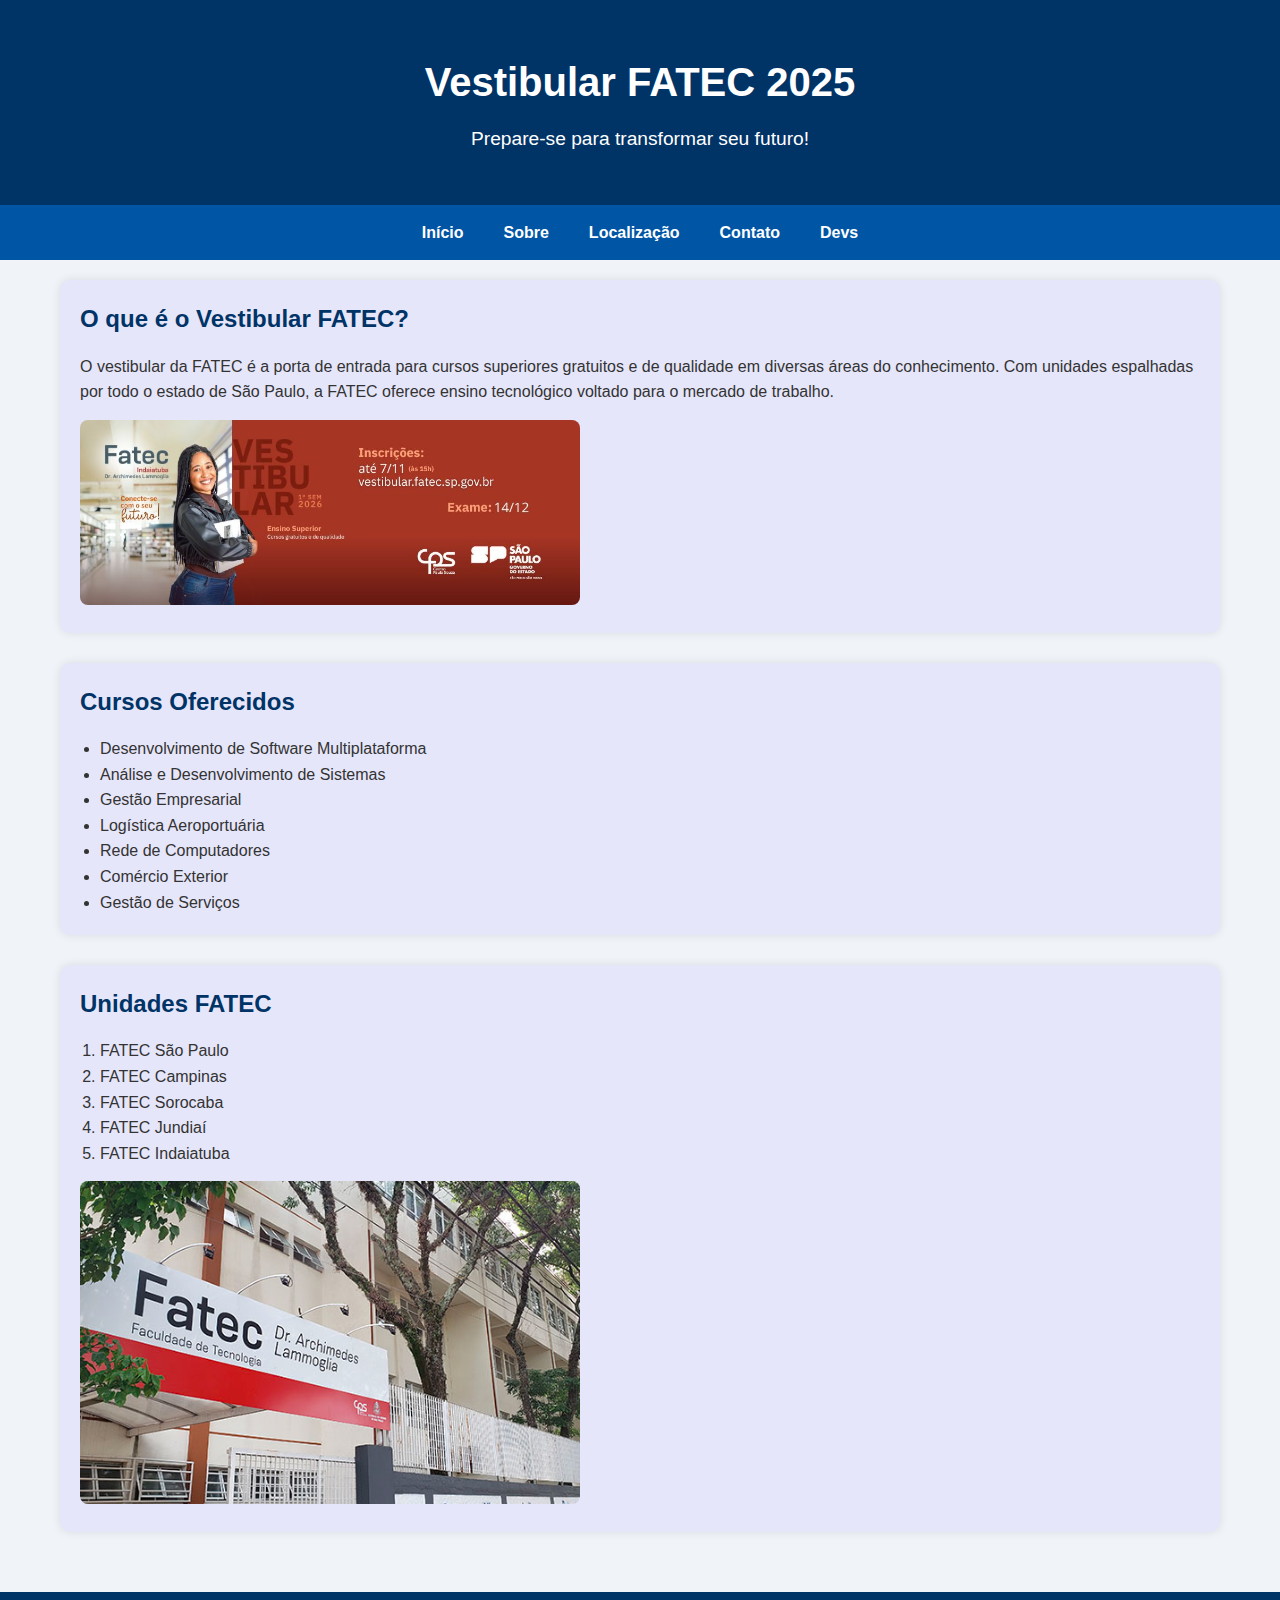
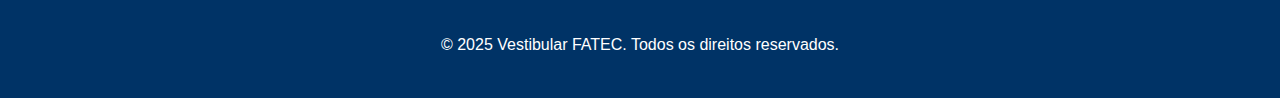
<file: index.html>
<!DOCTYPE html>
<html lang="pt-br">
<head>
    <meta charset="UTF-8">
    <meta name="viewport" content="width=device-width, initial-scale=1.0">
    <title>Vestibular FATEC 2025</title>
    <link rel="stylesheet" href="css/estilos.css">
    <link rel="shortcut icon" href="img/fatec-icon.png" type="image/png">
</head>
<body>
    <header>
        <div class="container">
            <h1>Vestibular FATEC 2025</h1>
            <p>Prepare-se para transformar seu futuro!</p>
        </div>
    </header>

    <nav>
        <ul>
            <li><a href="index.html">Início</a></li>
            <li><a href="sobre.html">Sobre</a></li>
            <li><a href="localizacao.html">Localização</a></li>
            <li><a href="contato.html">Contato</a></li>
            <li><a href="devs.html">Devs</a></li>
        </ul>
    </nav>

    <main>
        <div class="container conteudo">
            <section class="caixa">
                <h2>O que é o Vestibular FATEC?</h2>
                <p>O vestibular da FATEC é a porta de entrada para cursos superiores gratuitos e de qualidade em diversas áreas do conhecimento. Com unidades espalhadas por todo o estado de São Paulo, a FATEC oferece ensino tecnológico voltado para o mercado de trabalho.</p>
                <img src="img/vestibular-banner.jpg" alt="Banner Vestibular FATEC" class="imagem1">
            </section>

            <section class="caixa">
                <h2>Cursos Oferecidos</h2>
                <ul>
                    <li>Desenvolvimento de Software Multiplataforma</li>
                    <li>Análise e Desenvolvimento de Sistemas</li>
                    <li>Gestão Empresarial</li>
                    <li>Logística Aeroportuária</li>
                    <li>Rede de Computadores</li>
                    <li>Comércio Exterior</li>
                    <li>Gestão de Serviços</li>
                </ul>
            </section>

            <section class="caixa">
                <h2>Unidades FATEC</h2>
                <ol>
                    <li>FATEC São Paulo</li>
                    <li>FATEC Campinas</li>
                    <li>FATEC Sorocaba</li>
                    <li>FATEC Jundiaí</li>
                    <li>FATEC Indaiatuba</li>
                </ol>
                <img src="img/fatec-campus.webp" alt="Campus FATEC" class="imagem2">
            </section>
        </div>
    </main>

    <footer>
        <div class="container">
            <p>&copy; 2025 Vestibular FATEC. Todos os direitos reservados.</p>
        </div>
    </footer>
</body>
</html>
</file>
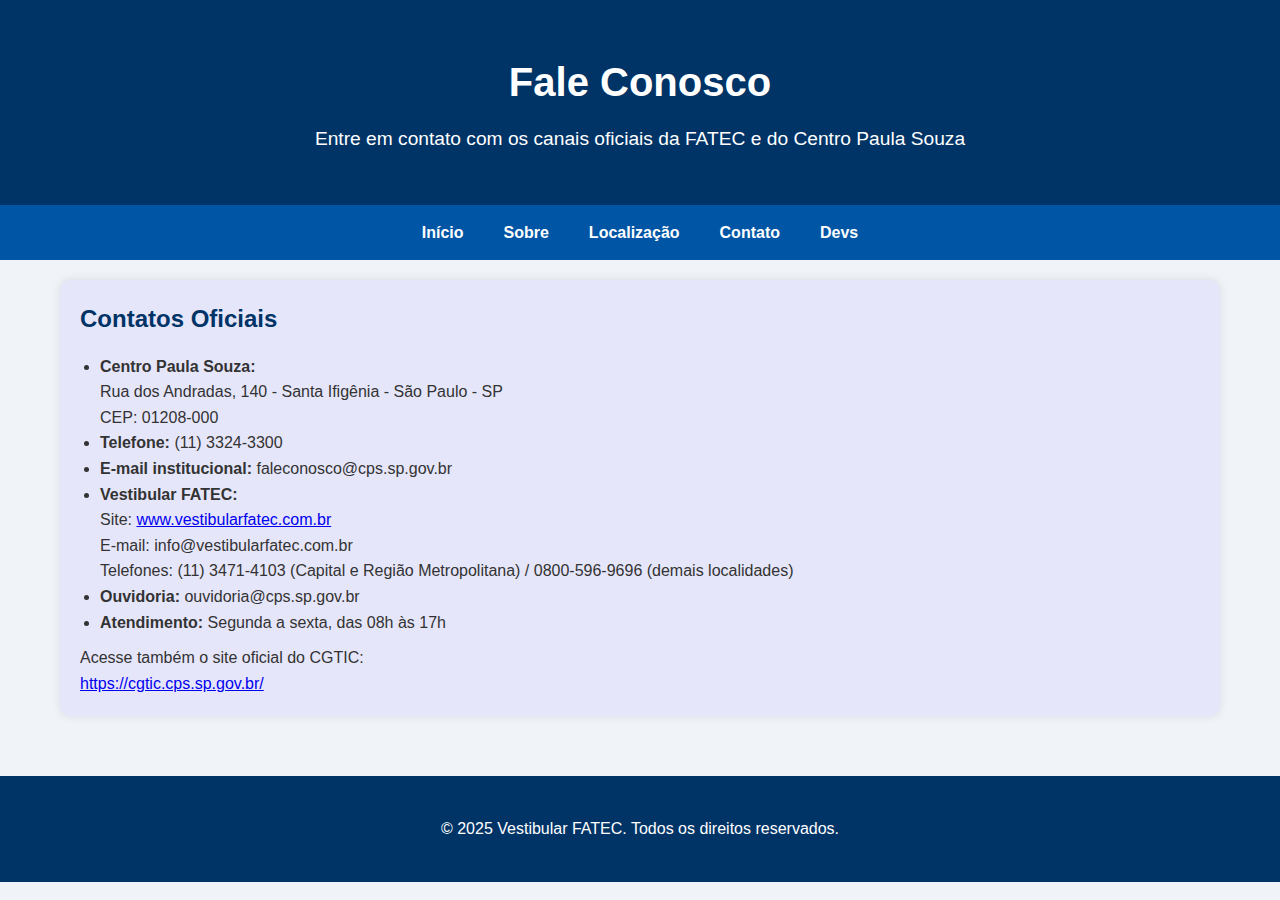
<file: contato.html>
<!DOCTYPE html>
<html lang="pt-br">

<head>
    <meta charset="UTF-8">
    <meta name="viewport" content="width=device-width, initial-scale=1.0">
    <title>Contato - FATEC</title>
    <link rel="stylesheet" href="css/estilos.css">
    <link rel="shortcut icon" href="img/fatec-icon.png" type="image/png">
</head>

<body>
    <header>
        <div class="container">
            <h1>Fale Conosco</h1>
            <p>Entre em contato com os canais oficiais da FATEC e do Centro Paula Souza</p>
        </div>
    </header>

    <nav>
        <ul>
            <li><a href="index.html">Início</a></li>
            <li><a href="sobre.html">Sobre</a></li>
            <li><a href="localizacao.html">Localização</a></li>
            <li><a href="contato.html">Contato</a></li>
            <li><a href="devs.html">Devs</a></li>
        </ul>
    </nav>

    <main>
        <div class="container conteudo">
            <section class="caixa">
                <h2>Contatos Oficiais</h2>
                <ul>
                    <li><strong>Centro Paula Souza:</strong> <br>
                        Rua dos Andradas, 140 - Santa Ifigênia - São Paulo - SP <br>
                        CEP: 01208-000
                    </li>
                    <li><strong>Telefone:</strong> (11) 3324-3300</li>
                    <li><strong>E-mail institucional:</strong> faleconosco@cps.sp.gov.br</li>
                    <li><strong>Vestibular FATEC:</strong> <br>
                        Site: <a href="https://www.vestibularfatec.com.br"
                            target="_blank">www.vestibularfatec.com.br</a><br>
                        E-mail: info@vestibularfatec.com.br<br>
                        Telefones: (11) 3471-4103 (Capital e Região Metropolitana) / 0800-596-9696 (demais localidades)
                    </li>
                    <li><strong>Ouvidoria:</strong> ouvidoria@cps.sp.gov.br</li>
                    <li><strong>Atendimento:</strong> Segunda a sexta, das 08h às 17h</li>
                </ul>
                <p style="margin-top: 10px;">
                    Acesse também o site oficial do CGTIC: <br>
                    <a href="https://cgtic.cps.sp.gov.br/" target="_blank">https://cgtic.cps.sp.gov.br/</a>
                </p>

            </section>

        </div>
    </main>

    <footer>
        <div class="container">
            <p>&copy; 2025 Vestibular FATEC. Todos os direitos reservados.</p>
        </div>
    </footer>
</body>

</html>
</file>
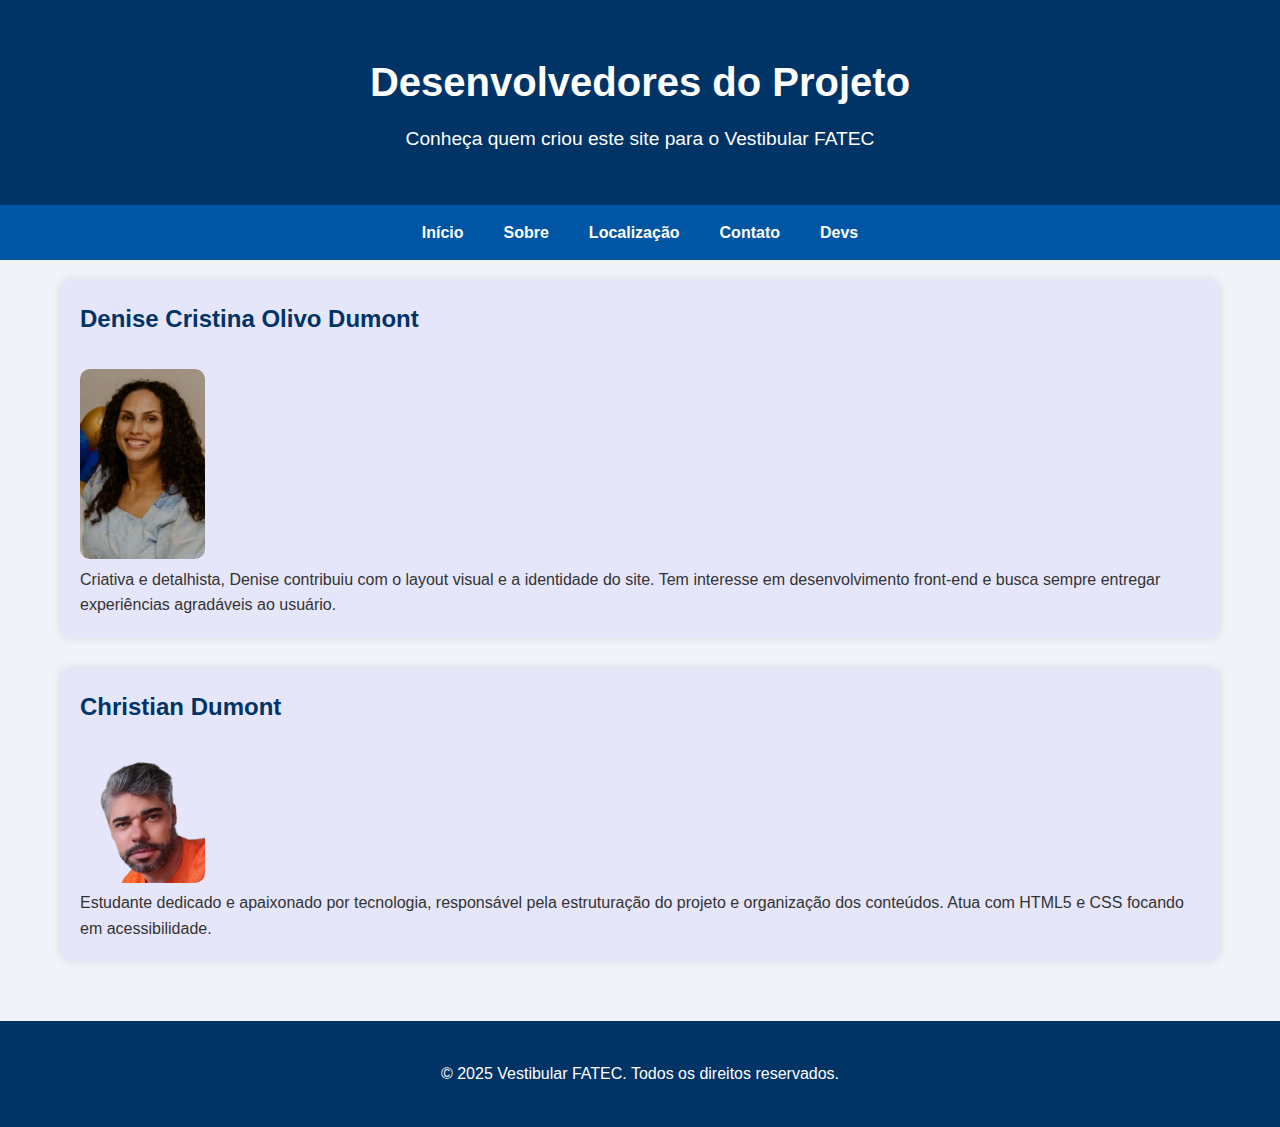
<file: devs.html>
<!DOCTYPE html>
<html lang="pt-br">

<head>
    <meta charset="UTF-8">
    <meta name="viewport" content="width=device-width, initial-scale=1.0">
    <title>Devs do Projeto</title>
    <link rel="stylesheet" href="css/estilos.css">
    <link rel="shortcut icon" href="img/fatec-icon.png" type="image/png">
</head>

<body>
    <header>
        <div class="container">
            <h1>Desenvolvedores do Projeto</h1>
            <p>Conheça quem criou este site para o Vestibular FATEC</p>
        </div>
    </header>

    <nav>
        <ul>
            <li><a href="index.html">Início</a></li>
            <li><a href="sobre.html">Sobre</a></li>
            <li><a href="localizacao.html">Localização</a></li>
            <li><a href="contato.html">Contato</a></li>
            <li><a href="devs.html">Devs</a></li>
        </ul>
    </nav>

    <main>
        <div class="container conteudo">

            <section class="caixa">
                <h2>Denise Cristina Olivo Dumont</h2>
                <img src="img/denise.png" alt="Foto de Denise" class="imagem3">
                <p>Criativa e detalhista, Denise contribuiu com o layout visual e a identidade do site. Tem interesse em
                    desenvolvimento front-end e busca sempre entregar experiências agradáveis ao usuário.</p>
            </section>

            <section class="caixa">
                <h2>Christian Dumont</h2>
                <img src="img/christian.png" alt="Foto de Christian" class="imagem3">
                <p>Estudante dedicado e apaixonado por tecnologia, responsável pela estruturação do projeto e
                    organização dos conteúdos. Atua com HTML5 e CSS focando em acessibilidade.</p>
            </section>


        </div>
    </main>

    <footer>
        <div class="container">
            <p>&copy; 2025 Vestibular FATEC. Todos os direitos reservados.</p>
        </div>
    </footer>
</body>

</html>
</file>
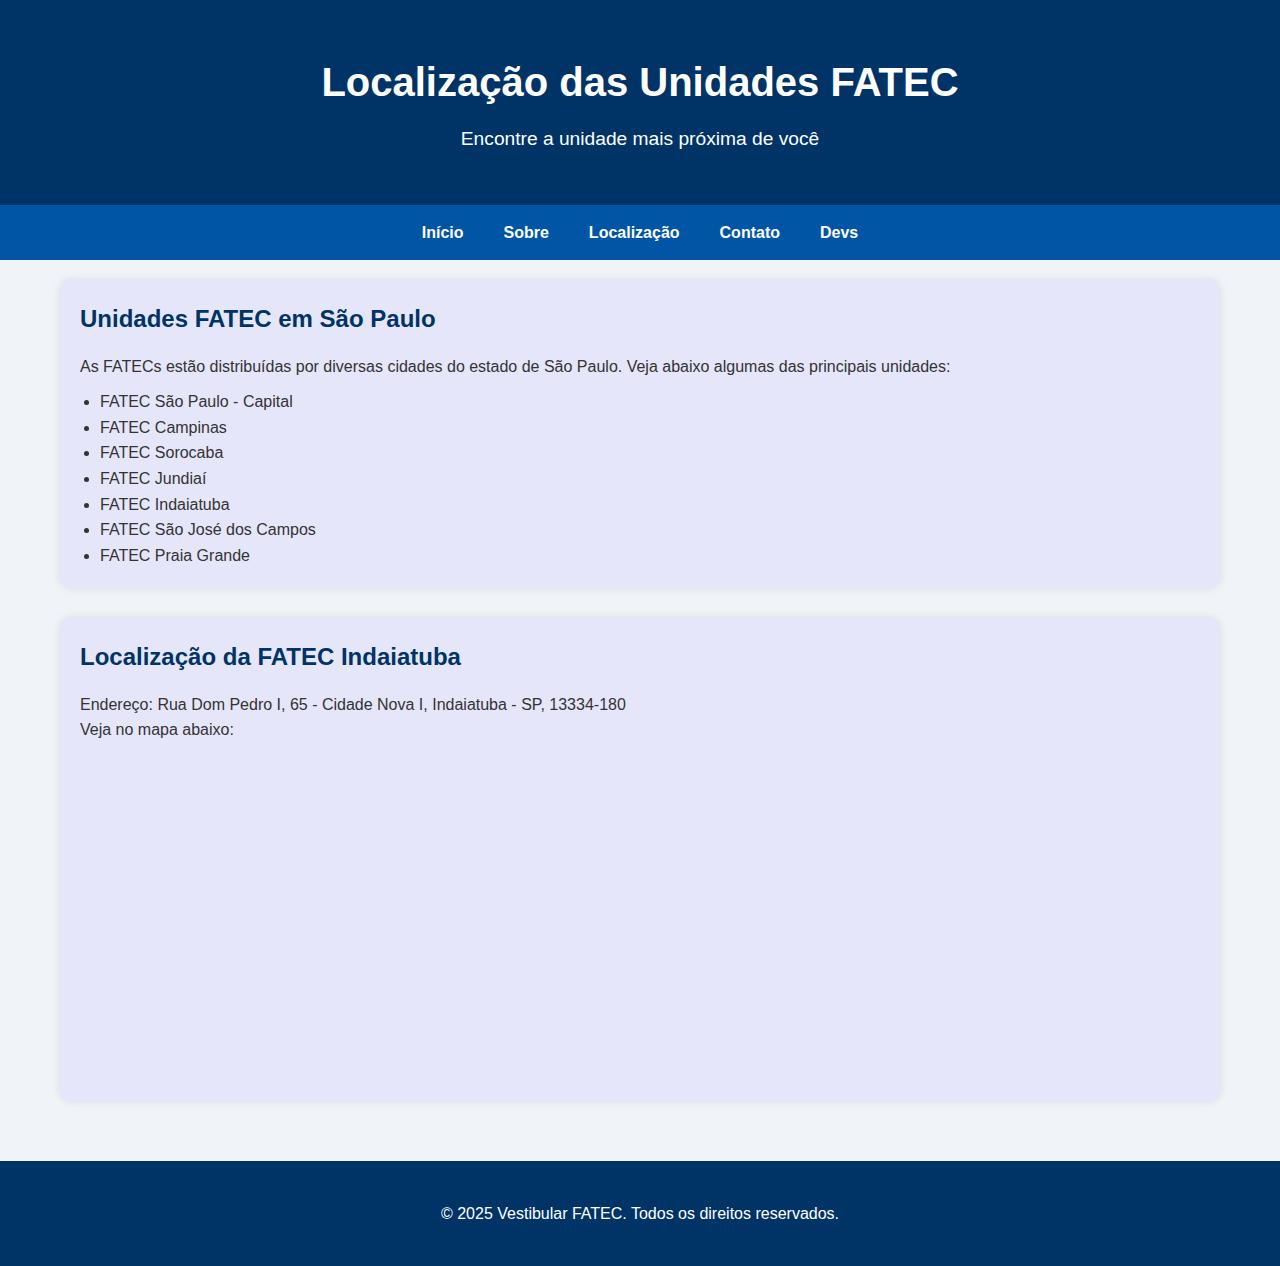
<file: localizacao.html>
<!DOCTYPE html>
<html lang="pt-br">
<head>
    <meta charset="UTF-8">
    <meta name="viewport" content="width=device-width, initial-scale=1.0">
    <title>Localização - FATEC</title>
    <link rel="stylesheet" href="css/estilos.css">
    <link rel="shortcut icon" href="img/fatec-icon.png" type="image/png">
</head>
<body>
    <header>
        <div class="container">
            <h1>Localização das Unidades FATEC</h1>
            <p>Encontre a unidade mais próxima de você</p>
        </div>
    </header>

    <nav>
        <ul>
            <li><a href="index.html">Início</a></li>
            <li><a href="sobre.html">Sobre</a></li>
            <li><a href="localizacao.html">Localização</a></li>
            <li><a href="contato.html">Contato</a></li>
            <li><a href="devs.html">Devs</a></li>
        </ul>
    </nav>

    <main>
        <div class="container conteudo">
            <section class="caixa">
                <h2>Unidades FATEC em São Paulo</h2>
                <p>As FATECs estão distribuídas por diversas cidades do estado de São Paulo. Veja abaixo algumas das principais unidades:</p>
                <ul>
                    <li>FATEC São Paulo - Capital</li>
                    <li>FATEC Campinas</li>
                    <li>FATEC Sorocaba</li>
                    <li>FATEC Jundiaí</li>
                    <li>FATEC Indaiatuba</li>
                    <li>FATEC São José dos Campos</li>
                    <li>FATEC Praia Grande</li>
                </ul>
                
            </section>

            <section class="caixa">
                <h2>Localização da FATEC Indaiatuba</h2>
                <p>Endereço: Rua Dom Pedro I, 65 - Cidade Nova I, Indaiatuba - SP, 13334-180</p>
                <p>Veja no mapa abaixo:</p>
                <iframe class="video" width="100%" height="315" src="https://www.google.com/maps/embed?pb=!1m18!1m12!1m3!1d3675.095402956528!2d-47.21062882562349!3d-23.00075807917659!2m3!1f0!2f0!3f0!3m2!1i1024!2i768!4f13.1!3m3!1m2!1s0x94cf4f6c5f1c3f8f%3A0x6f6b9a9e2e6b9e6e!2sFATEC%20Indaiatuba!5e0!3m2!1spt-BR!2sbr!4v1695160000000" style="border:0;" allowfullscreen="" loading="lazy" referrerpolicy="no-referrer-when-downgrade"></iframe>
            </section>
        </div>
    </main>

    <footer>
        <div class="container">
            <p>&copy; 2025 Vestibular FATEC. Todos os direitos reservados.</p>
        </div>
    </footer>
</body>
</html>
</file>
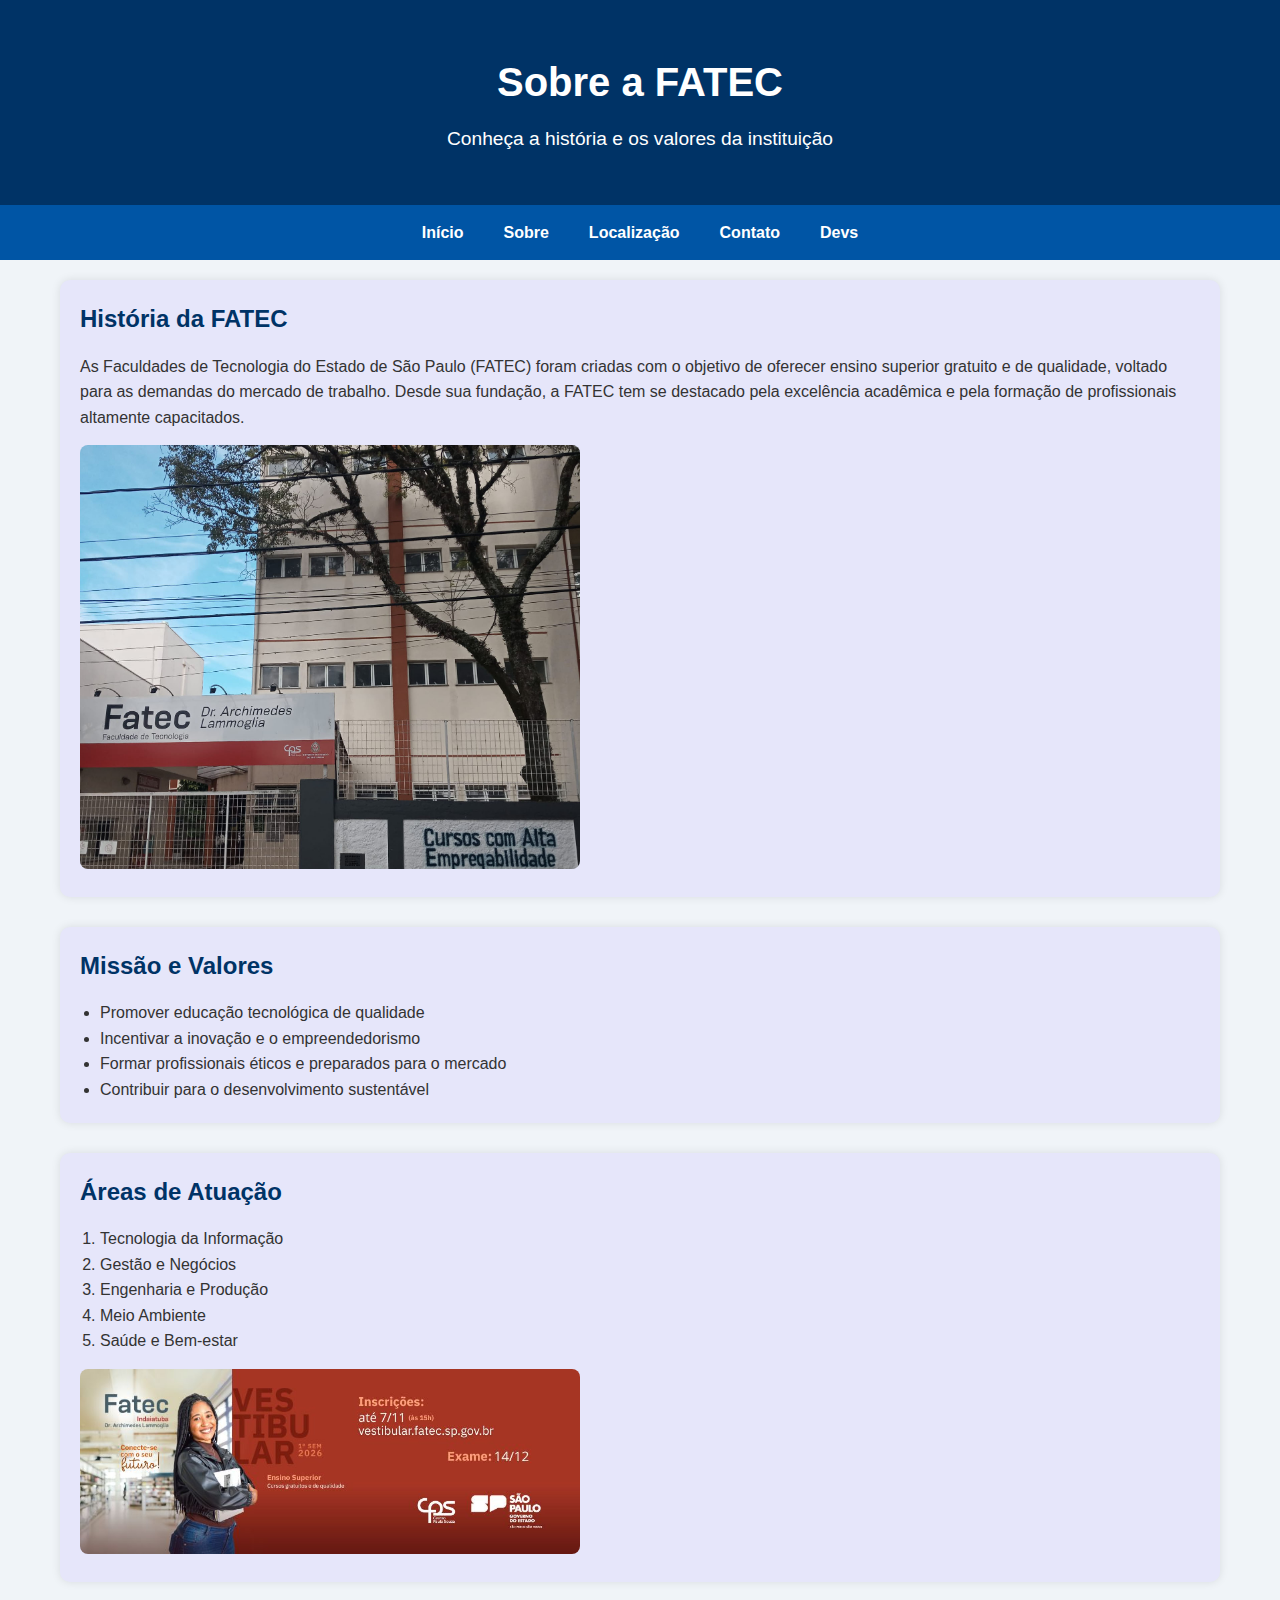
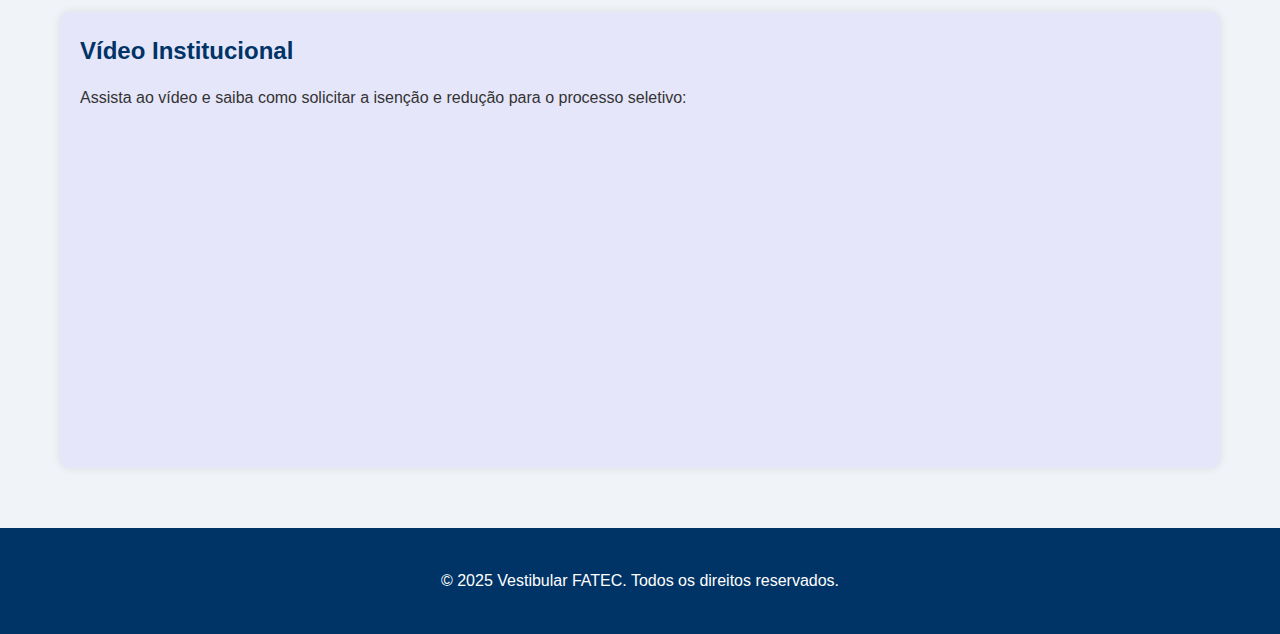
<file: sobre.html>
<!DOCTYPE html>
<html lang="pt-br">
<head>
    <meta charset="UTF-8">
    <meta name="viewport" content="width=device-width, initial-scale=1.0">
    <title>Sobre a FATEC</title>
    <link rel="stylesheet" href="css/estilos.css">
    <link rel="shortcut icon" href="img/fatec-icon.png" type="image/png">
</head>
<body>
    <header>
        <div class="container">
            <h1>Sobre a FATEC</h1>
            <p>Conheça a história e os valores da instituição</p>
        </div>
    </header>

    <nav>
        <ul>
            <li><a href="index.html">Início</a></li>
            <li><a href="sobre.html">Sobre</a></li>
            <li><a href="localizacao.html">Localização</a></li>
            <li><a href="contato.html">Contato</a></li>
            <li><a href="devs.html">Devs</a></li>
        </ul>
    </nav>

    <main>
        <div class="container conteudo">
            <section class="caixa">
                <h2>História da FATEC</h2>
                <p>As Faculdades de Tecnologia do Estado de São Paulo (FATEC) foram criadas com o objetivo de oferecer ensino superior gratuito e de qualidade, voltado para as demandas do mercado de trabalho. Desde sua fundação, a FATEC tem se destacado pela excelência acadêmica e pela formação de profissionais altamente capacitados.</p>
                <img src="img/fatec-campus2.jpeg" alt="Campus da FATEC" class="imagem1">
            </section>

            <section class="caixa">
                <h2>Missão e Valores</h2>
                <ul>
                    <li>Promover educação tecnológica de qualidade</li>
                    <li>Incentivar a inovação e o empreendedorismo</li>
                    <li>Formar profissionais éticos e preparados para o mercado</li>
                    <li>Contribuir para o desenvolvimento sustentável</li>
                </ul>
            </section>

            <section class="caixa">
                <h2>Áreas de Atuação</h2>
                <ol>
                    <li>Tecnologia da Informação</li>
                    <li>Gestão e Negócios</li>
                    <li>Engenharia e Produção</li>
                    <li>Meio Ambiente</li>
                    <li>Saúde e Bem-estar</li>
                </ol>
                <img src="img/vestibular-banner.jpg" alt="Banner institucional" class="imagem2">
            </section>

            <section class="caixa">
                <h2>Vídeo Institucional</h2>
                <p>Assista ao vídeo e saiba como solicitar a isenção e redução para o processo seletivo:</p>
                <iframe class="video" width="100%" height="315" src="https://www.youtube.com/embed/f6AFpm-G5tg" title="Vídeo Institucional FATEC" frameborder="0" allowfullscreen></iframe>
            </section>
        </div>
    </main>

    <footer>
        <div class="container">
            <p>&copy; 2025 Vestibular FATEC. Todos os direitos reservados.</p>
        </div>
    </footer>
</body>
</html>
</file>
<file: css/estilos.css>
* {
    margin: 0;
    padding: 0;
    box-sizing: border-box;
}


body {
    font-family: 'Segoe UI', sans-serif;
    background-color: #f0f4f8;
    color: #333;
    line-height: 1.6;
}


header {
    background-color: #003366;
    color: white;
    padding: 30px 0;
    text-align: center;
}

header h1 {
    font-size: 2.5em;
}

header p {
    font-size: 1.2em;
    margin-top: 10px;
}


nav {
    background-color: #0055a5;
}

nav ul {
    display: flex;
    justify-content: center;
    list-style: none;
    padding: 15px 0;
    flex-wrap: wrap;
}

nav ul li {
    margin: 0 20px;
}

nav ul li a {
    color: white;
    text-decoration: none;
    font-weight: bold;
    transition: color 0.3s ease;
}

nav ul li a:hover {
    color: #ffcc00;
}


.container {
    max-width: 1200px;
    margin: auto;
    padding: 20px;
}


.conteudo {
    display: flex;
    flex-direction: column;
    gap: 30px;
}


.caixa {
    background-color: rgb(230, 230, 250);
    padding: 20px;
    border-radius: 10px;
    box-shadow: 0 0 10px rgba(0,0,0,0.1);
}

.caixa h2 {
    margin-bottom: 15px;
    color: #003366;
}

.caixa ul, .caixa ol {
    margin-left: 20px;
    margin-top: 10px;
}


.imagem1, .imagem2 {
    width: 100%;
    max-width: 500px;
    margin-top: 15px;
    border-radius: 8px;
}
.imagem3 {
    width: 25%;
    max-width: 125px;
    margin-top: 15px;
    border-radius: 10px;
}

.video {
    width: 100%;
    max-width: 700px;
    height: 315px;
    margin-top: 15px;
    border-radius: 8px;
}


form {
    display: flex;
    flex-direction: column;
}

form label {
    font-weight: bold;
    margin-top: 10px;
}

form input, form textarea {
    padding: 10px;
    margin-top: 5px;
    border: 1px solid #ccc;
    border-radius: 6px;
    font-size: 1em;
}

form button {
    margin-top: 15px;
    padding: 10px;
    background-color: #0055a5;
    color: white;
    border: none;
    border-radius: 6px;
    font-size: 1em;
    cursor: pointer;
    transition: background-color 0.3s ease;
}

form button:hover {
    background-color: #003366;
}


footer {
    background-color: #003366;
    color: white;
    text-align: center;
    padding: 20px 0;
    margin-top: 40px;
}
</file>
